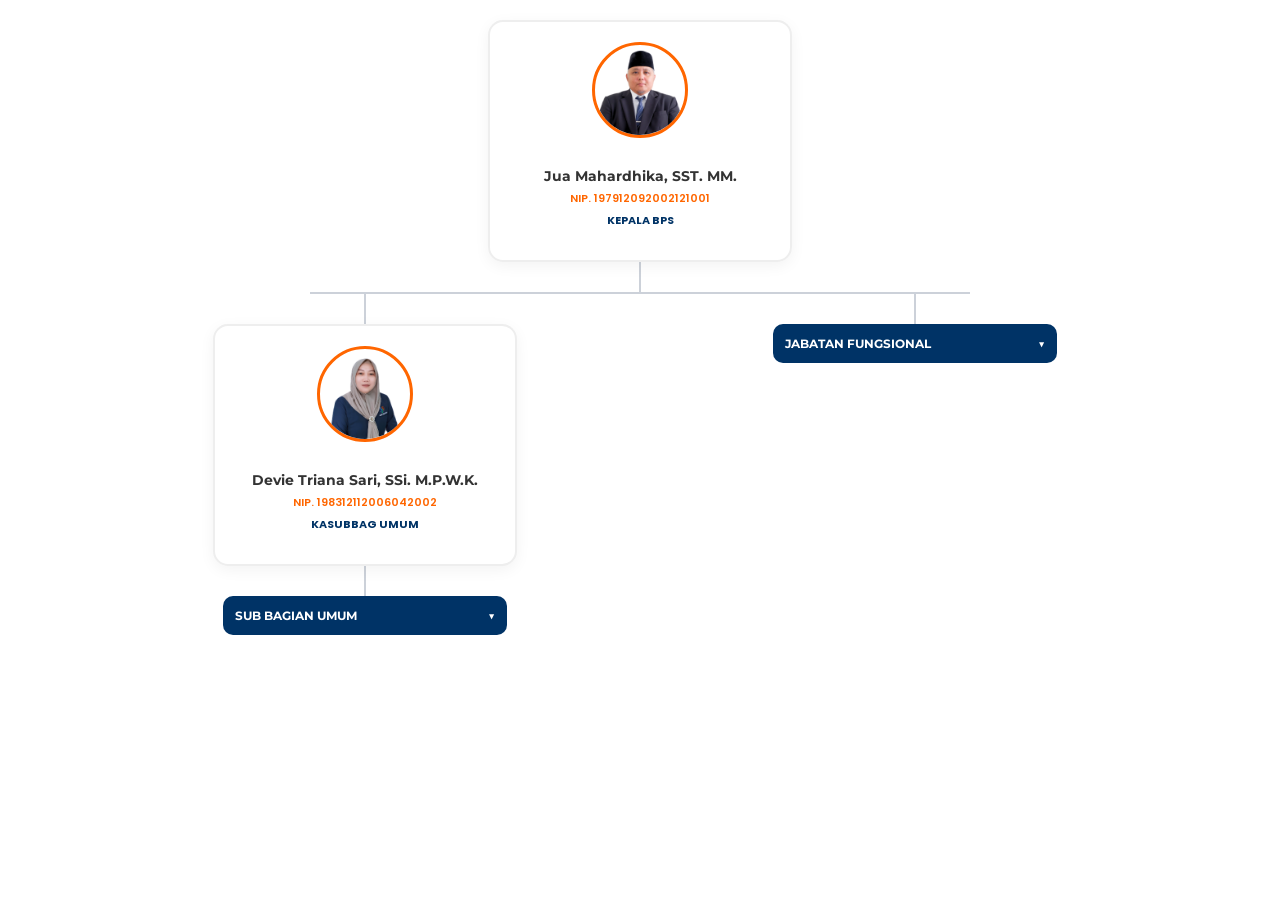
<file: struktur-organisasi/index.html>
<!doctype html>
<html lang="id">
  <head>
    <meta charset="UTF-8" />
    <meta name="viewport" content="width=device-width, initial-scale=1.0" />
    <title>Struktur Organisasi BPS Lampung Utara</title>
    <link href="https://fonts.googleapis.com/css2?family=Montserrat:wght@600;700&family=Poppins:wght@400;500&display=swap" rel="stylesheet" />

    <style>
      :root {
        --bps-blue: #003366;
        --bps-orange: #ff6600;
        --line-color: #ccd1d9;
      }

      body {
        font-family: 'Poppins', sans-serif;
        background-color: transparent;
        margin: 0;
        padding: 20px;
        color: #333;
      }

      .container {
        max-width: 1100px;
        margin: 0 auto;
        display: flex;
        flex-direction: column;
        align-items: center;
      }

      /* Kartu Pegawai */
      .card {
        background: white;
        border-radius: 15px;
        box-shadow: 0 4px 15px rgba(0, 0, 0, 0.05);
        padding: 20px;
        width: 260px;
        text-align: center;
        border: 2px solid #eee;
        transition: all 0.3s ease;
        position: relative;
        z-index: 2;
      }

      .card:hover {
        transform: translateY(-5px);
        border-color: var(--bps-orange);
        box-shadow: 0 8px 25px rgba(255, 102, 0, 0.1);
      }

      .avatar-lg {
        width: 90px;
        height: 90px;
        border-radius: 50%;
        margin: 0 auto 12px;
        border: 3px solid var(--bps-orange);
        object-fit: cover;
      }

      h4 {
        margin: 10px 0 5px;
        font-size: 14px;
        font-family: 'Montserrat', sans-serif;
      }
      .nip {
        font-size: 11px;
        color: var(--bps-orange);
        font-weight: 600;
        margin: 0;
      }
      .role {
        font-size: 11px;
        font-weight: 700;
        color: var(--bps-blue);
        margin-top: 5px;
        text-transform: uppercase;
      }

      /* Sistem Garis Hirarki */
      .connector-vertical {
        width: 2px;
        height: 30px;
        background: var(--line-color);
      }

      .connector-horizontal-wrapper {
        display: flex;
        justify-content: center;
        width: 60%; /* Lebar rentang cabang */
        position: relative;
      }

      .connector-horizontal {
        width: 100%;
        height: 2px;
        background: var(--line-color);
      }

      .branch-container {
        display: flex;
        justify-content: space-around;
        width: 100%;
        align-items: flex-start;
      }

      .branch {
        display: flex;
        flex-direction: column;
        align-items: center;
        flex: 1;
      }

      /* Toggle Section */
      .section-toggle {
        width: 260px;
        background: var(--bps-blue);
        color: white;
        padding: 12px;
        border-radius: 10px;
        cursor: pointer;
        display: flex;
        justify-content: space-between;
        align-items: center;
        margin-top: 0;
        font-family: 'Montserrat', sans-serif;
        font-weight: 700;
        font-size: 12px;
        transition: background 0.3s;
        border: none;
        z-index: 2;
      }

      .section-toggle:hover {
        background: #004080;
      }
      .section-toggle .icon {
        transition: transform 0.3s;
      }
      .section-toggle.active .icon {
        transform: rotate(180deg);
      }

      /* Content Area */
      /* .collapsible-content {
        max-height: 0;
        overflow: hidden;
        transition: max-height 0.5s ease-in-out;
        width: 100%;
        display: flex;
        flex-wrap: wrap;
        justify-content: center;
        gap: 15px;
        background: rgba(240, 240, 240, 0.3);
        border-radius: 15px;
      }

      .collapsible-content.open {
        max-height: 2000px; 
        padding: 20px;
        margin-top: 15px;
        border: 1px dashed var(--line-color);
      } */

      /* Kartu Staf */
      .staff-card {
        background: white;
        border-radius: 10px;
        padding: 12px;
        width: 80%;
        display: flex;
        align-items: center;
        gap: 12px;
        border: 1px solid #eee;
        transition: all 0.3s ease;
      }

      .staff-card:hover {
        transform: scale(1.03);
        border-color: var(--bps-orange);
      }

      .avatar-sm {
        width: 50px;
        height: 50px;
        border-radius: 50%;
        object-fit: cover;
        border: 1px solid #ddd;
      }
      .info h5 {
        margin: 0;
        font-size: 12px;
        font-family: 'Montserrat', sans-serif;
      }
      .info p {
        margin: 2px 0 0;
        font-size: 10px;
        color: #636e72;
      }

      /* Menghilangkan panah bawaan browser */
      summary::-webkit-details-marker {
        display: none;
      }

      summary {
        list-style: none;
        outline: none;
      }

      /* Gaya tombol toggle (Summary) */
      .section-toggle {
        width: 260px;
        background: #003366; /* Warna Biru BPS */
        color: white;
        padding: 12px;
        border-radius: 10px;
        cursor: pointer;
        display: flex;
        justify-content: space-between;
        align-items: center;
        font-family: 'Montserrat', sans-serif;
        font-weight: 700;
        font-size: 12px;
        margin: 0 auto;
      }

      /* Gaya saat menu terbuka */
      details[open] .section-toggle {
        background: #ff6600; /* Berubah jadi oranye saat terbuka */
      }

      details[open] .section-toggle span {
        transform: rotate(180deg);
      }

      /* Konten yang muncul di bawahnya */
      .collapsible-content {
        /* display: flex;
        flex-wrap: wrap;
        justify-content: center;
        gap: 15px;
        padding: 20px;
        margin-top: 10px;
        border: 1px dashed #ccd1d9;
        border-radius: 15px;
        background: rgba(240, 240, 240, 0.2);
         */
        /* display: grid;
        grid-template-columns: repeat(auto-fit, minmax(240px, 1fr));
        gap: 15px;
        padding: 20px;
        margin-top: 10px;
        border: 1px dashed #ccd1d9;
        border-radius: 15px;
        background: rgba(240, 240, 240, 0.2); */
        display: grid;
        /* Paksa selalu 2 kolom */
        grid-template-columns: 1fr 1fr;
        gap: 15px;
        padding: 15px; /* Kurangi padding sedikit agar ruang konten lebih luas */
        margin-top: 10px;
        border: 1px dashed #ccd1d9;
        border-radius: 15px;
        background: rgba(240, 240, 240, 0.2);
        width: 100%;
        box-sizing: border-box;
      }
    </style>
  </head>
  <body>
    <div class="container">
      <!-- KEPALA -->
      <div class="card">
        <img src="../assets/jua_mahardhika-B8aM5nDO.png" class="avatar-lg" alt="Kepala BPS" />
        <h4>Jua Mahardhika, SST. MM.</h4>
        <p class="nip">NIP. 197912092002121001</p>
        <p class="role">KEPALA BPS</p>
      </div>

      <!-- Garis Utama dari Kepala -->
      <div class="connector-vertical"></div>

      <!-- Cabang Horizontal -->
      <div class="connector-horizontal-wrapper">
        <div class="connector-horizontal"></div>
      </div>

      <div class="branch-container">
        <!-- CABANG KIRI: KASUBBAG UMUM -->
        <div class="branch">
          <div class="connector-vertical"></div>
          <div class="card">
            <img src="../assets/devie_triana-Cdsk609b.png" class="avatar-lg" alt="Kasubbag Umum" />
            <h4>Devie Triana Sari, SSi. M.P.W.K.</h4>
            <p class="nip">NIP. 198312112006042002</p>
            <p class="role">KASUBBAG UMUM</p>
          </div>

          <!-- Garis dari Kasubbag ke Subbag Umum -->
          <div class="connector-vertical"></div>

          <details class="section-container">
            <summary class="section-toggle">
              SUB BAGIAN UMUM
              <span>▼</span>
            </summary>
            <div class="collapsible-content">
              <!-- Isi disini -->
              <!-- Aria Jaya Atmaja -->
              <div class="staff-card">
                <img src="../assets/arya.jaya-CV8IwNPw.png" class="avatar-sm" />
                <div class="info">
                  <h5>Aria Jaya Atmaja</h5>
                  <p class="nip">NIP. 197505072006041019</p>
                  <p>Fungsional Umum Subbag Umum</p>
                </div>
              </div>
              <!-- Sujito, SE -->
              <div class="staff-card">
                <img src="../assets/sujito-CA0yLLtm.png" class="avatar-sm" />
                <div class="info">
                  <h5>Sujito, SE</h5>
                  <p class="nip">NIP. 197005121992031001</p>
                  <p>Fungsional Umum Subbag Umum</p>
                </div>
              </div>
              <!-- Jemali -->
              <div class="staff-card">
                <img src="../assets/jemali-ppk-YoD7VGg9.png" class="avatar-sm" />
                <div class="info">
                  <h5>Jemali</h5>
                  <p class="nip">NIP. 197205062025211028</p>
                  <p>Staf Subbag Umum</p>
                </div>
              </div>
              <!-- Marthadinata -->
              <div class="staff-card">
                <img src="../assets/marthadinata-ppk-B1aCAvdN.png" class="avatar-sm" />
                <div class="info">
                  <h5>Marthadinata</h5>
                  <p class="nip">NIP. 198503142025211026</p>
                  <p>Staf Subbag Umum</p>
                </div>
              </div>
              <!-- Muhammad Okky Taufik -->
              <div class="staff-card">
                <img src="../assets/okkytaufik-ppk-CMQP2uDF.png" class="avatar-sm" />
                <div class="info">
                  <h5>Muhammad Okky Taufik</h5>
                  <p class="nip">NIP. 199610082025211033</p>
                  <p>Staf Subbag Umum</p>
                </div>
              </div>
              <!-- Rismawati -->
              <div class="staff-card">
                <img src="../assets/rismawati-ppk-wyztKPim.png" class="avatar-sm" />
                <div class="info">
                  <h5>Rismawati</h5>
                  <p class="nip">NIP. 199904212025212020</p>
                  <p>Staf Subbag Umum</p>
                </div>
              </div>
              <!-- Yudairi Jaka Saputra -->
              <div class="staff-card">
                <img src="../assets/yudairijaka-ppk-obNGQyLo.png" class="avatar-sm" />
                <div class="info">
                  <h5>Yudairi Jaka Saputra</h5>
                  <p class="nip">NIP. 199004242025211067</p>
                  <p>Staf Subbag Umum</p>
                </div>
              </div>
              <!-- Sampai sini -->
            </div>
          </details>
        </div>

        <!-- CABANG KANAN: FUNGSIONAL -->
        <div class="branch">
          <div class="connector-vertical"></div>
          <details class="section-container">
            <summary class="section-toggle">
              JABATAN FUNGSIONAL
              <span>▼</span>
            </summary>
            <div class="collapsible-content">
              <!-- Isi Disini -->
              <!-- Siswanto, SST -->
              <div class="staff-card">
                <img src="../assets/siswanto-CPlJPEP7.png" class="avatar-sm" />
                <div class="info">
                  <h5>Siswanto, SST</h5>
                  <p class="nip">NIP. 197603121997121001</p>
                  <p>Statistisi Madya</p>
                </div>
              </div>
              <!-- Romli Afandi, S.Si. -->
              <div class="staff-card">
                <img src="../assets/romli.afandi-Cvr4Afzg.png" class="avatar-sm" />
                <div class="info">
                  <h5>Romli Afandi, S.Si.</h5>
                  <p class="nip">NIP. 197808022011011004</p>
                  <p>APKAPBN Muda</p>
                </div>
              </div>
              <!-- Muhammad Charridho, SST -->
              <div class="staff-card">
                <img src="../assets/charrido-CwCmsJoJ.png" class="avatar-sm" />
                <div class="info">
                  <h5>Muhammad Charridho, SST</h5>
                  <p class="nip">NIP. 198606022009021002</p>
                  <p>Statistisi Muda</p>
                </div>
              </div>
              <!-- Siectio Dicko Pratama, SST., M.Sc. -->
              <div class="staff-card">
                <img src="../assets/siectio_dicko-Du3FeQ2z.png" class="avatar-sm" />
                <div class="info">
                  <h5>Siectio Dicko Pratama, SST., M.Sc.</h5>
                  <p class="nip">NIP. 199110312014101002</p>
                  <p>Statistisi Muda</p>
                </div>
              </div>
              <!-- Gusmalia Sari, SE -->
              <div class="staff-card">
                <img src="../assets/gusmalia-Sava2l2i.png" class="avatar-sm" />
                <div class="info">
                  <h5>Gusmalia Sari, SE</h5>
                  <p class="nip">NIP. 198308242005022001</p>
                  <p>Statistisi Muda</p>
                </div>
              </div>
              <!-- Hanik Devianingrum, SST -->
              <div class="staff-card">
                <img src="../assets/hanik.devianingrum-BvX7rbMg.png" class="avatar-sm" />
                <div class="info">
                  <h5>Hanik Devianingrum, SST</h5>
                  <p class="nip">NIP. 199203052014122001</p>
                  <p>Statistisi Muda</p>
                </div>
              </div>
              <!-- Vivi Handayanti, SST -->
              <div class="staff-card">
                <img src="../assets/vivi.handayanti-Bg-9oXzx.png" class="avatar-sm" />
                <div class="info">
                  <h5>Vivi Handayanti, SST</h5>
                  <p class="nip">NIP. 199202012014122001</p>
                  <p>Statistisi Muda</p>
                </div>
              </div>
              <!-- Adi Irawan, S.E. -->
              <div class="staff-card">
                <img src="../assets/irawan.adi-D0YKe6Zu.png" class="avatar-sm" />
                <div class="info">
                  <h5>Adi Irawan, S.E.</h5>
                  <p class="nip">NIP. 197704142007011002</p>
                  <p>Statistisi Pertama</p>
                </div>
              </div>
              <!-- Andries Siregar, SP -->
              <div class="staff-card">
                <img src="../assets/andries-CHMZtPRd.png" class="avatar-sm" />
                <div class="info">
                  <h5>Andries Siregar, SP</h5>
                  <p class="nip">NIP. 197904172011011011</p>
                  <p>Statistisi Pertama</p>
                </div>
              </div>
              <!-- Darwin Amri, S.P. -->
              <div class="staff-card">
                <img src="../assets/amri.darwin-Dr2fIqQA.png" class="avatar-sm" />
                <div class="info">
                  <h5>Darwin Amri, S.P.</h5>
                  <p class="nip">NIP. 198508292011011007</p>
                  <p>Statistisi Pertama</p>
                </div>
              </div>
              <!-- Devi Novanti, S.Tr.Stat. -->
              <div class="staff-card">
                <img src="../assets/devinovanti-DbPuVVLc.png" class="avatar-sm" />
                <div class="info">
                  <h5>Devi Novanti, S.Tr.Stat.</h5>
                  <p class="nip">NIP. 199911272022012002</p>
                  <p>Statistisi Pertama</p>
                </div>
              </div>
              <!-- Dita Regi Kartika, S.Tr.Stat -->
              <div class="staff-card">
                <img src="../assets/dita.kartika-Cz9EgOtQ.png" class="avatar-sm" />
                <div class="info">
                  <h5>Dita Regi Kartika, S.Tr.Stat</h5>
                  <p class="nip">NIP. 199707062019122001</p>
                  <p>Statistisi Pertama</p>
                </div>
              </div>
              <!-- Hana Fitianingrum, S.Si. -->
              <div class="staff-card">
                <img src="../assets/hana.fitia-vQfLvSUg.png" class="avatar-sm" />
                <div class="info">
                  <h5>Hana Fitianingrum, S.Si.</h5>
                  <p class="nip">NIP. 199103112019032002</p>
                  <p>Statistisi Pertama</p>
                </div>
              </div>
              <!-- Ismail Yusuf, SE -->
              <div class="staff-card">
                <img src="../assets/ismail.yusuf-CqRchAnu.png" class="avatar-sm" />
                <div class="info">
                  <h5>Ismail Yusuf, SE</h5>
                  <p class="nip">NIP. 198612252011011010</p>
                  <p>Statistisi Pertama</p>
                </div>
              </div>
              <!-- Nur Ika Septiana, S.Stat -->
              <div class="staff-card">
                <img src="../assets/ika.septiana-Ba3I8THJ.png" class="avatar-sm" />
                <div class="info">
                  <h5>Nur Ika Septiana, S.Stat</h5>
                  <p class="nip">NIP. 199109142022032007</p>
                  <p>Statistisi Pertama</p>
                </div>
              </div>
              <!-- Rizquna Nurul Fatihah, S.Tr.Stat. -->
              <div class="staff-card">
                <img src="../assets/rizquna.nurul-ByhlaLs4.png" class="avatar-sm" />
                <div class="info">
                  <h5>Rizquna Nurul Fatihah, S.Tr.Stat.</h5>
                  <p class="nip">NIP. 200106012024122003</p>
                  <p>Prakom Pertama</p>
                </div>
              </div>
              <!-- Tubagus Langlang Purwasasmita, S.Tr.Stat. -->
              <div class="staff-card">
                <img src="../assets/langlangpurwa-DOtJKglE.png" class="avatar-sm" />
                <div class="info">
                  <h5>Tubagus Langlang Purwasasmita, S.Tr.Stat.</h5>
                  <p class="nip">NIP. 200010292023021002</p>
                  <p>Prakom Pertama</p>
                </div>
              </div>
              <!-- Muhammad Renaldi Syarief, A.Md.Stat. -->
              <div class="staff-card">
                <img src="../assets/renaldisyarief-BlmH0U9t.png" class="avatar-sm" />
                <div class="info">
                  <h5>Muhammad Renaldi Syarief, A.Md.Stat.</h5>
                  <p class="nip">NIP. 200107202023021002</p>
                  <p>Statistisi Terampil</p>
                </div>
              </div>
              <!-- Agustini -->
              <div class="staff-card">
                <img src="../assets/agustini-BxrySnqY.png" class="avatar-sm" />
                <div class="info">
                  <h5>Agustini</h5>
                  <p class="nip">NIP. 196808181994032006</p>
                  <p>Fungsional Umum</p>
                </div>
              </div>
              <!-- Radius Agus Sumarlin -->
              <div class="staff-card">
                <img src="../assets/radius.as-LEgnLpxM.png" class="avatar-sm" />
                <div class="info">
                  <h5>Radius Agus Sumarlin</h5>
                  <p class="nip">NIP. 198508082006041005</p>
                  <p>Fungsional Umum</p>
                </div>
              </div>
              <!-- Ruder Yusepha Ali -->
              <div class="staff-card">
                <img src="../assets/ruder.yusepha-B9NV7iUX.png" class="avatar-sm" />
                <div class="info">
                  <h5>Ruder Yusepha Ali</h5>
                  <p class="nip">NIP. 197409102007012001</p>
                  <p>Fungsional Umum</p>
                </div>
              </div>
              <!-- Nur Hanifah Miftahul Jannah, S.Tr.Stat -->
              <div class="staff-card">
                <img src="../assets/nurhanifah-CMVn3s_K.png" class="avatar-sm" />
                <div class="info">
                  <h5>Nur Hanifah Miftahul Jannah, S.Tr.Stat</h5>
                  <p class="nip">NIP. 200211122026032001</p>
                  <p>Staf BPS</p>
                </div>
              </div>
              <!-- Sampai Sini -->
            </div>
          </details>
        </div>
      </div>
    </div>

    <script>
      function toggleSection(sectionId) {
        const content = document.getElementById('section-' + sectionId);
        const button = content.previousElementSibling;

        content.classList.toggle('open');
        button.classList.toggle('active');
      }
    </script>
  </body>
</html>
</file>
